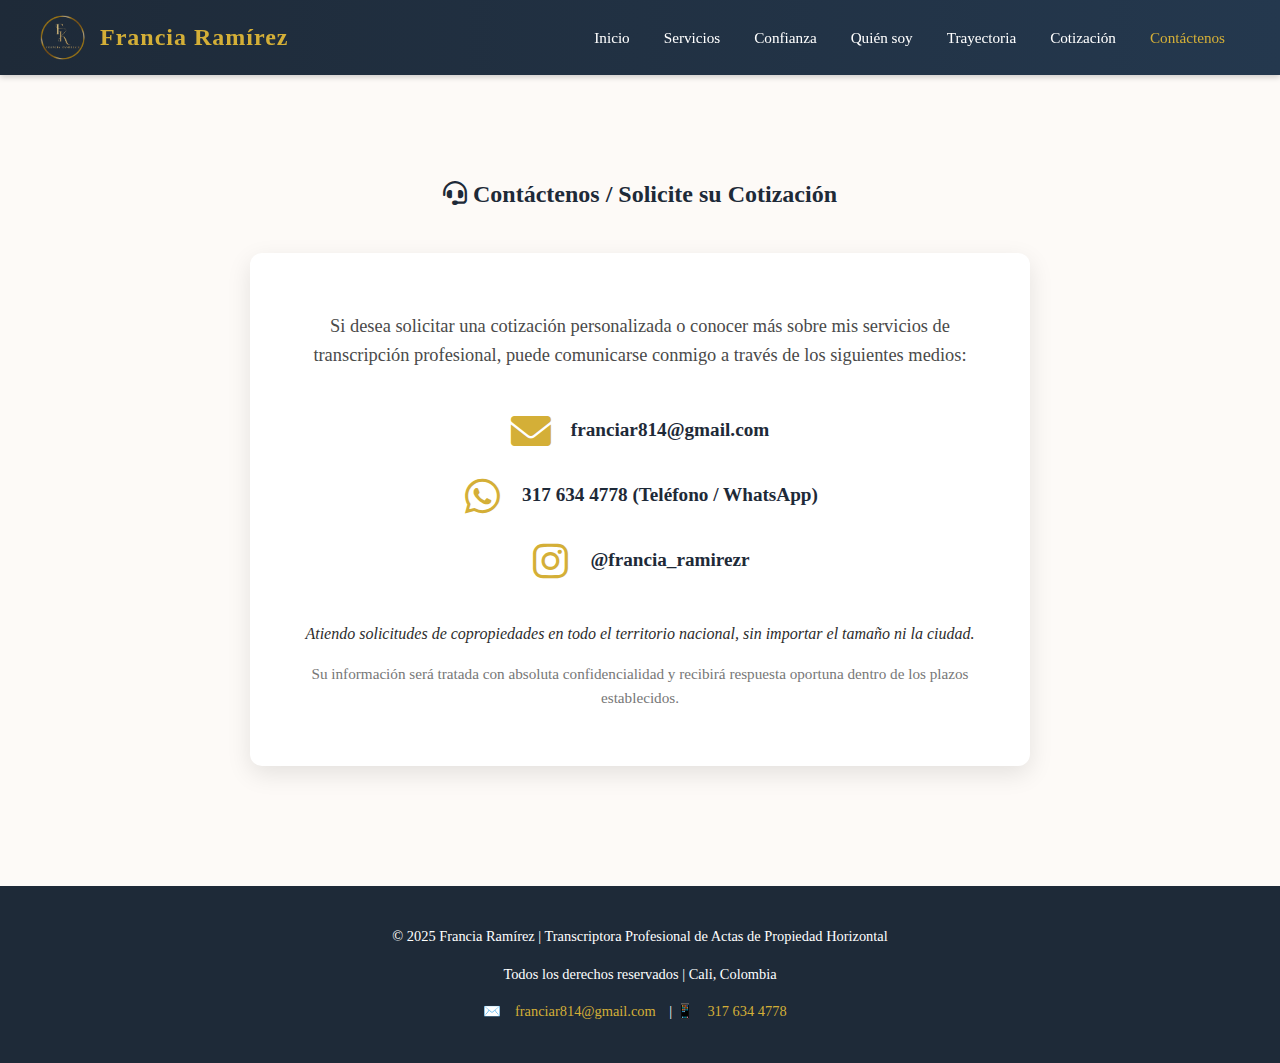
<file: contacto.html>
<!DOCTYPE html>
<html lang="es">
<head>
    <meta charset="UTF-8">
    <meta name="viewport" content="width=device-width, initial-scale=1.0">
    <title>Francia Ramírez | Contacto</title>
    
    <meta name="description" content="Medios de contacto directo con Francia Ramírez para solicitar cotizaciones de transcripción de actas: email, WhatsApp y redes sociales.">
    <meta name="keywords" content="contacto, cotización, whatsapp, telefono, email, franciar814@gmail.com">

    <link rel="stylesheet" href="https://cdnjs.cloudflare.com/ajax/libs/font-awesome/6.0.0-beta3/css/all.min.css">
    
    <style>
        /* --------------------------------- */
        /* 0. VARIABLES Y ESTILOS BASE (COPIADO de index.html) */
        /* --------------------------------- */
        :root {
            --color-principal: #1e2a38;
            --color-acento: #d4af37;
            --color-fondo: #fdfaf7;
            --color-texto: #2c2c2c;
        }

        body {
            font-family: 'Georgia', serif; 
            margin: 0;
            background-color: var(--color-fondo);
            color: var(--color-texto);
            line-height: 1.6;
        }

        h2, h3 {
            color: var(--color-principal);
        }

        .contenedor {
            max-width: 1200px;
            margin: 0 auto;
            padding: 0 20px;
        }
        
        /* HEADER Y FOOTER (Mismo estilo que index.html) */
        header {
            background: linear-gradient(90deg, var(--color-principal) 0%, #24384e 100%);
            padding: 15px 40px;
            color: white;
            position: sticky;
            top: 0;
            z-index: 100;
            box-shadow: 0 2px 6px rgba(0,0,0,0.2);
            display: flex;
            justify-content: space-between;
            align-items: center;
        }

        .logo-box {
            display: flex; 
            align-items: center; 
            gap: 15px;
        }

        header img {
            height: 45px; 
            border-radius: 50%;
        }

        header h1 {
            margin: 0;
            font-size: 1.5rem;
            color: var(--color-acento);
            letter-spacing: 1px;
        }

        nav a {
            color: white;
            text-decoration: none;
            margin: 0 15px;
            font-weight: 500;
            transition: color 0.3s;
            font-size: 0.95rem;
        }

        nav a:hover {
            color: var(--color-acento);
        }

        .menu-toggle {
            display: none; 
            background: none;
            border: none;
            color: white;
            font-size: 1.5rem;
            cursor: pointer;
        }
        
        /* FOOTER ESTILO RECOMENDADO */
        footer {
            text-align: center;
            padding: 25px;
            background-color: var(--color-principal);
            color: white;
            font-size: 0.9rem;
        }

        footer a {
            color: var(--color-acento);
            text-decoration: none;
            margin: 0 10px;
        }

        footer a:hover {
            text-decoration: underline;
        }

        /* --------------------------------- */
        /* ESTILOS ESPECÍFICOS DE LA PÁGINA */
        /* --------------------------------- */
        .seccion-contenido {
            padding: 80px 0;
            min-height: 70vh;
            text-align: center;
        }
        
        .contacto-card {
            max-width: 700px;
            margin: 40px auto;
            padding: 40px;
            background-color: white;
            border-radius: 12px;
            box-shadow: 0 8px 25px rgba(0, 0, 0, 0.1);
            text-align: center;
        }
        
        .contacto-item {
            display: flex;
            align-items: center;
            justify-content: center;
            gap: 20px;
            margin-bottom: 25px;
        }

        .contacto-item i {
            font-size: 2.5rem;
            color: var(--color-acento);
            min-width: 40px;
        }
        
        .contacto-item a {
            font-size: 1.2rem;
            color: var(--color-principal);
            text-decoration: none;
            font-weight: bold;
            transition: color 0.3s;
        }
        
        .contacto-item a:hover {
            color: var(--color-acento);
        }

        /* RESPONSIVIDAD */
        @media (max-width: 900px) {
            nav { display: none; flex-direction: column; position: absolute; top: 70px; right: 0; width: 100%; background-color: var(--color-principal); box-shadow: 0 4px 5px rgba(0,0,0,0.2); }
            nav.active { display: flex; }
            nav a { margin: 10px 20px; padding: 10px 0; border-bottom: 1px solid rgba(255, 255, 255, 0.1); width: calc(100% - 40px); text-align: left; }
            .menu-toggle { display: block; }
            header { padding: 10px 20px; }
            .contacto-card { margin: 20px auto; padding: 25px; }
        }
    </style>
</head>

<body>

    <header>
        <div class="logo-box">
            <img src="logo_francia.jpg" alt="Logo circular dorado con iniciales FR, de Francia Ramírez">
            <h1>Francia Ramírez</h1>
        </div>
        
        <button class="menu-toggle" aria-label="Abrir menú de navegación">
            <i class="fas fa-bars"></i>
        </button>

        <nav id="menu-principal" aria-label="Menú principal">
            <a href="index.html#inicio">Inicio</a>
            <a href="index.html#servicios">Servicios</a>
            <a href="index.html#confianza">Confianza</a>
            <a href="quiensoy.html">Quién soy</a>
            <a href="trayectoria.html">Trayectoria</a>
            <a href="index.html" class="btn-cotizar-nav">Cotización</a> 
            <a href="contacto.html" style="color: var(--color-acento);">Contáctenos</a>
        </nav>
    </header>

    <section class="seccion-contenido">
        <div class="contenedor">
            <h2><i class="fas fa-headset"></i> Contáctenos / Solicite su Cotización</h2>
            
            <div class="contacto-card">
                <p style="font-size: 1.15rem; color: #4a4a4a; margin-bottom: 40px;">Si desea solicitar una cotización personalizada o conocer más sobre mis servicios de transcripción profesional, puede comunicarse conmigo a través de los siguientes medios:</p>

                <div class="contacto-item">
                    <i class="fas fa-envelope"></i>
                    <a href="mailto:franciar814@gmail.com">franciar814@gmail.com</a>
                </div>

                <div class="contacto-item">
                    <i class="fab fa-whatsapp"></i>
                    <a href="https://wa.me/573176344778" target="_blank">317 634 4778 (Teléfono / WhatsApp)</a>
                </div>
                
                <div class="contacto-item">
                    <i class="fab fa-instagram"></i>
                    <a href="https://www.instagram.com/francia_ramirezr" target="_blank">@francia_ramirezr</a>
                </div>
                
                <p style="margin-top: 40px; font-style: italic;">Atiendo solicitudes de copropiedades en todo el territorio nacional, sin importar el tamaño ni la ciudad.</p>
                <p style="font-size: 0.95rem; color: #777;">Su información será tratada con absoluta confidencialidad y recibirá respuesta oportuna dentro de los plazos establecidos.</p>
            </div>
        </div>
    </section>

    <footer>
        <div class="contenedor">
            <p>© 2025 Francia Ramírez | Transcriptora Profesional de Actas de Propiedad Horizontal</p>
            <p>Todos los derechos reservados | Cali, Colombia</p>
            <p>
                ✉️ <a href="mailto:franciar814@gmail.com">franciar814@gmail.com</a> | 
                📱 <a href="https://wa.me/573176344778">317 634 4778</a>
            </p>
        </div>
    </footer>
    
    <script>
        document.querySelector('.menu-toggle').addEventListener('click', function() {
            document.getElementById('menu-principal').classList.toggle('active');
        });
    </script>
</body>
</html>
</file>
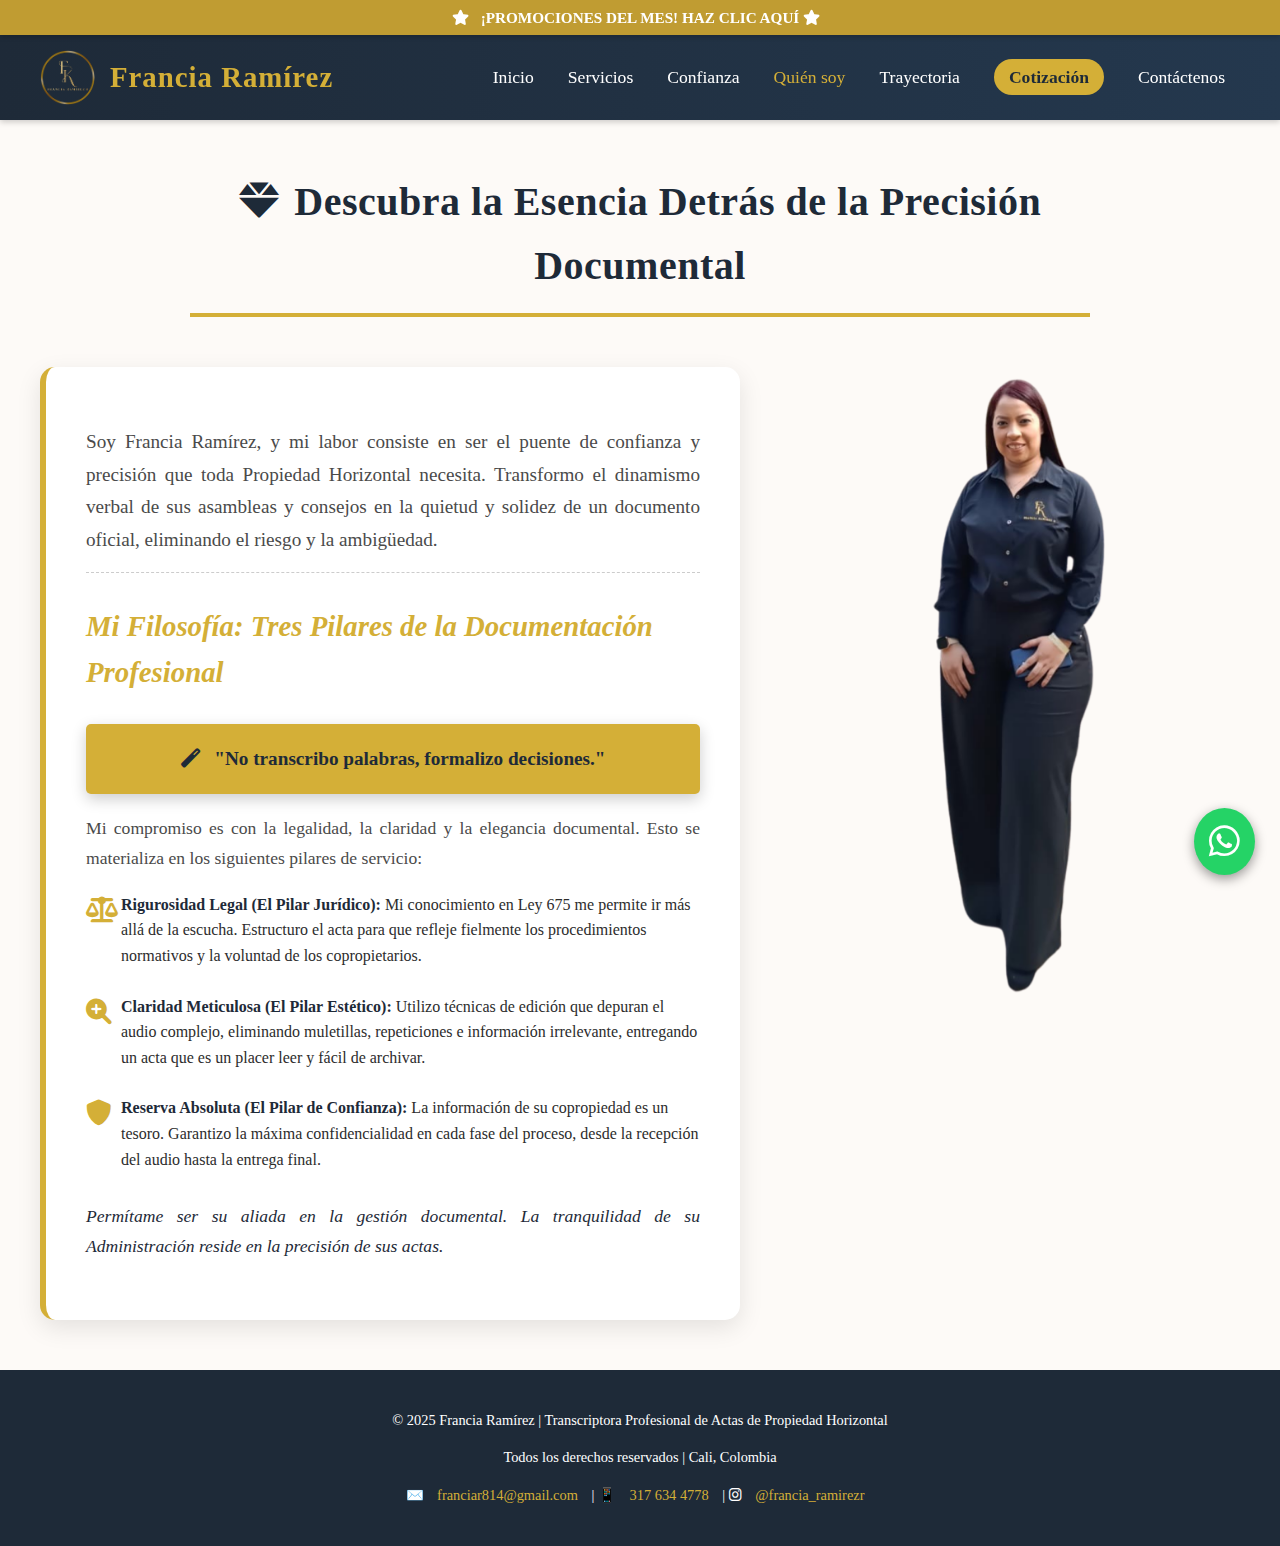
<file: quiensoy.html>
<!DOCTYPE html>
<html lang="es">
<head>
    <meta charset="UTF-8">
    <meta name="viewport" content="width=device-width, initial-scale=1.0">
    <title>Quién Soy | Francia Ramírez</title>
    
    <meta name="description" content="Conozca a Francia Ramírez, transcriptora profesional especializada en actas de asambleas y consejos de administración en propiedad horizontal.">
    <meta name="keywords" content="Francia Ramírez, transcriptora, experiencia, profesional, Ley 675, propiedad horizontal">

    <link rel="stylesheet" href="https://cdnjs.cloudflare.com/ajax/libs/font-awesome/6.0.0-beta3/css/all.min.css">
    
    <style>
        /* --------------------------------- */
        /* 0. VARIABLES Y ESTILOS BASE */
        /* --------------------------------- */
        :root {
            --color-principal: #1e2a38;
            --color-acento: #d4af37;
            --color-fondo: #fdfaf7;
            --color-texto: #2c2c2c;
            --altura-promo: 35px;
        }

        body {
            font-family: 'Georgia', serif; 
            margin: 0;
            background-color: var(--color-fondo);
            color: var(--color-texto);
            line-height: 1.6;
            overflow-x: hidden;
            padding-top: var(--altura-promo); 
        }

        h2, h3 {
            color: var(--color-principal);
        }

        .contenedor {
            max-width: 1200px;
            margin: 0 auto;
            padding: 0 20px;
        }
        
        /* BARRA DE PROMOCIÓN SUPERIOR */
        .barra-promocion {
            position: fixed;
            top: 0;
            left: 0;
            width: 100%;
            height: var(--altura-promo);
            background-color: var(--color-acento);
            color: var(--color-principal);
            text-align: center;
            line-height: var(--altura-promo);
            font-size: 0.95rem;
            font-weight: bold;
            z-index: 200;
            text-decoration: none;
            box-shadow: 0 2px 5px rgba(0,0,0,0.2);
            transition: background-color 0.3s ease;
        }

        .barra-promocion:hover {
            background-color: #c09c32;
            color: white;
        }
        
        .barra-promocion i {
            margin-right: 8px;
            animation: pulse 1.5s infinite;
        }
        
        @keyframes pulse {
            0% { transform: scale(1); }
            50% { transform: scale(1.05); }
            100% { transform: scale(1); }
        }

        /* HEADER Y NAVEGACIÓN */
        header {
            background: linear-gradient(90deg, var(--color-principal) 0%, #24384e 100%);
            padding: 15px 40px;
            color: white;
            position: sticky;
            top: 0;
            z-index: 100;
            box-shadow: 0 2px 6px rgba(0,0,0,0.2);
            display: flex;
            justify-content: space-between;
            align-items: center;
        }
        
        @media (min-width: 901px) {
            header {
                top: var(--altura-promo);
            }
        }
        @media (max-width: 900px) {
            header {
                top: 0;
            }
        }

        .logo-box {
            display: flex; 
            align-items: center; 
            gap: 15px;
        }

        header img {
            height: 55px;
            border-radius: 50%;
        }

        header h1 {
            margin: 0;
            font-size: 1.8rem;
            color: var(--color-acento);
            letter-spacing: 1px;
        }

        nav a {
            color: white;
            text-decoration: none;
            margin: 0 15px;
            font-weight: 500;
            transition: color 0.3s;
            font-size: 1.1rem;
        }

        nav a:hover {
            color: var(--color-acento);
        }

        .menu-toggle {
            display: none; 
            background: none;
            border: none;
            color: white;
            font-size: 1.5rem;
            cursor: pointer;
        }
        
        .btn-cotizar-nav {
            background-color: var(--color-acento);
            color: var(--color-principal) !important;
            padding: 8px 15px;
            border-radius: 20px;
            font-weight: bold;
            transition: background-color 0.3s;
        }

        .btn-cotizar-nav:hover {
            background-color: #c09c32;
            color: white !important;
        }
        
        /* --------------------------------- */
        /* ESTILOS ESPECÍFICOS DE LA PÁGINA */
        /* --------------------------------- */
        .seccion-contenido {
            padding: 50px 0; 
            /* Se asegura un mínimo de altura para que el sticky funcione bien */
            min-height: 100vh; 
        }
        
        .seccion-contenido h2 {
            text-align: center;
            font-size: 2.5rem;
            color: var(--color-principal);
            border-bottom: 4px solid var(--color-acento);
            padding-bottom: 15px;
            max-width: 900px;
            margin: 0 auto 50px;
            letter-spacing: 0.5px;
        }

        .quien-soy-container {
            display: flex;
            gap: 50px;
            align-items: flex-start;
            flex-direction: row; 
        }

        /* COLUMNA IZQUIERDA: TEXTO DIDÁCTICO Y ATRACTIVO */
        .texto-quien-soy {
            flex: 1; 
            padding: 40px; 
            background-color: white; 
            border-radius: 15px;
            box-shadow: 0 8px 25px rgba(0,0,0,0.1);
            border-left: 6px solid var(--color-acento); 
        }
        
        .texto-quien-soy h3 {
            color: var(--color-acento);
            margin-top: 25px;
            font-size: 1.8rem;
            font-style: italic;
        }

        /* Estilo para la "misión" destacada */
        .card-mision {
            background-color: var(--color-acento);
            color: var(--color-principal);
            padding: 20px;
            border-radius: 5px;
            margin: 20px 0;
            font-size: 1.2rem;
            font-weight: bold;
            text-align: center;
            box-shadow: 0 5px 15px rgba(0,0,0,0.2);
        }
        
        .texto-quien-soy p {
            font-size: 1.1rem;
            color: #4a4a4a;
            line-height: 1.7;
            text-align: justify;
        }
        
        /* Estilo de lista didáctica y elegante */
        .lista-elegante {
            list-style: none;
            padding-left: 0;
        }
        
        .lista-elegante li {
            margin-bottom: 25px;
            padding: 0 0 0 35px; 
            position: relative;
            background-color: transparent; 
        }

        .lista-elegante li strong {
            color: var(--color-principal);
            font-weight: 700;
        }

        .lista-elegante li i {
            font-size: 1.6rem; 
            color: var(--color-acento);
            position: absolute;
            left: 0;
            top: 5px;
        }

        /* COLUMNA DERECHA: IMAGEN GRANDE Y FIJA (STICKY) */
        .imagen-perfil-columna {
            /* AUMENTO: Permite que la imagen ocupe más espacio horizontalmente */
            flex: 0 0 450px; 
            max-width: 450px;
            position: sticky;
            /* AJUSTE CLAVE: Se fija más abajo para evitar montarse en el texto */
            top: 150px; 
            
            /* Altura que asegura que la imagen se vea completa en el viewport */
            height: calc(100vh - 200px); 
            align-self: flex-start;
            margin: 0; 
            padding: 0; 
            background: none; 
            display: block;
        }

        .imagen-perfil-columna img {
            /* IMPORTANTE: Se ajusta a la altura del contenedor sticky */
            width: 100%;
            height: 100%; 
            object-fit: contain; 
            object-position: center top; 
            border-radius: 0;
            box-shadow: none;
            border: none;
            margin: 0;
            padding: 0;
            transition: transform 0.3s ease;
        }
        
        .imagen-perfil-columna img:hover {
            transform: scale(1.02);
        }
        
        /* BOTÓN FLOTANTE DE WHATSAPP */
        .whatsapp-float {
            position: fixed;
            bottom: 25px;
            right: 25px;
            z-index: 1000;
            display: flex;
            align-items: center;
        }

        .whatsapp-float .btn-whatsapp {
            background-color: #25d366; 
            color: white;
            padding: 15px;
            border-radius: 50%;
            font-size: 2.2rem;
            box-shadow: 0 4px 12px rgba(0, 0, 0, 0.4);
            transition: transform 0.3s;
            line-height: 1; 
            text-decoration: none;
        }

        .whatsapp-float .btn-whatsapp:hover {
            transform: scale(1.1);
        }

        .whatsapp-float .mensaje-flotante {
            background-color: var(--color-principal);
            color: white;
            padding: 10px 15px;
            border-radius: 8px;
            margin-right: 10px;
            font-size: 1rem;
            font-weight: bold;
            box-shadow: 0 4px 8px rgba(0, 0, 0, 0.2);
            opacity: 0;
            transform: translateX(10px);
            transition: opacity 0.5s ease, transform 0.5s ease;
            white-space: nowrap; 
            pointer-events: none; 
        }
        
        .whatsapp-float:hover .mensaje-flotante { 
            opacity: 1;
            transform: translateX(0);
        }

        /* FOOTER */
        footer {
            text-align: center;
            padding: 25px;
            background-color: var(--color-principal);
            color: white;
            font-size: 0.9rem;
        }

        footer a {
            color: var(--color-acento);
            text-decoration: none;
            margin: 0 10px;
        }

        footer a:hover {
            text-decoration: underline;
        }

        /* RESPONSIVIDAD */
        @media (max-width: 900px) {
            header { padding: 10px 20px; }
            header img { height: 40px; }
            header h1 { font-size: 1.5rem; }
            nav {
                display: none;
                flex-direction: column;
                position: absolute;
                top: calc(45px + var(--altura-promo));
                right: 0;
                width: 100%;
                background-color: var(--color-principal);
                box-shadow: 0 4px 5px rgba(0,0,0,0.2);
            }
            nav.active { display: flex; }
            nav a {
                margin: 0 20px;
                padding: 12px 0; 
                border-bottom: 1px solid rgba(255, 255, 255, 0.1);
                width: calc(100% - 40px);
                text-align: left;
                font-size: 1.15rem; 
            }
            .menu-toggle { display: block; }

            /* Apilamiento de columnas en móvil (Imagen arriba, Texto abajo) */
            .seccion-contenido {
                padding-top: 30px; 
            }
            .quien-soy-container {
                flex-direction: column; 
                gap: 20px;
            }
            /* Desactiva el sticky y maximiza el ancho en móvil */
            .imagen-perfil-columna {
                position: relative; 
                top: 0;
                height: auto;
                flex: none;
                width: 100%; /* MAXIMIZADO en móvil */
                max-width: 100%;
                margin: 0 auto 10px; 
                order: -1; 
            }
            .imagen-perfil-columna img {
                 height: auto;
                 width: 100%;
            }
            .texto-quien-soy {
                padding: 15px;
            }
            
            .whatsapp-float .mensaje-flotante {
                display: none; 
            }
        }
    </style>
</head>

<body>

    <a href="https://linktr.ee/TranscripcionProfesionalFFRR" class="barra-promocion" target="_blank">
        <i class="fas fa-star"></i> ¡PROMOCIONES DEL MES! HAZ CLIC AQUÍ <i class="fas fa-star"></i>
    </a>

    <header>
        <div class="logo-box">
            <img src="logo_francia.jpg" alt="Logo circular dorado con iniciales FR, de Francia Ramírez">
            <h1>Francia Ramírez</h1>
        </div>
        
        <button class="menu-toggle" aria-label="Abrir menú de navegación">
            <i class="fas fa-bars"></i>
        </button>

        <nav id="menu-principal" aria-label="Menú principal">
            <a href="index.html#inicio">Inicio</a>
            <a href="index.html#servicios">Servicios</a>
            <a href="index.html#confianza">Confianza</a>
            <a href="quiensoy.html" style="color: var(--color-acento);">Quién soy</a>
            <a href="trayectoria.html">Trayectoria</a>
            <a href="index.html#inicio" class="btn-cotizar-nav">Cotización</a> 
            <a href="contacto.html">Contáctenos</a>
        </nav>
    </header>

    <section class="seccion-contenido">
        <div class="contenedor">
            <h2><i class="fas fa-gem" style="margin-right: 15px;"></i>Descubra la Esencia Detrás de la Precisión Documental</h2>
            
            <div class="quien-soy-container">
                
                <div class="texto-quien-soy">
                    <p class="introduccion" style="font-size: 1.2rem; margin-bottom: 30px; border-bottom: 1px dashed #ccc; padding-bottom: 15px;">
                        Soy Francia Ramírez, y mi labor consiste en ser el puente de confianza y precisión que toda Propiedad Horizontal necesita. Transformo el dinamismo verbal de sus asambleas y consejos en la quietud y solidez de un documento oficial, eliminando el riesgo y la ambigüedad.
                    </p>

                    <h3>Mi Filosofía: Tres Pilares de la Documentación Profesional</h3>

                    <div class="card-mision">
                        <i class="fas fa-magic" style="margin-right: 10px;"></i>
                        "No transcribo palabras, formalizo decisiones."
                    </div>
                    
                    <p>Mi compromiso es con la legalidad, la claridad y la elegancia documental. Esto se materializa en los siguientes pilares de servicio:</p>
                    
                    <ul class="lista-elegante">
                        <li>
                            <i class="fas fa-balance-scale"></i>
                            <strong>Rigurosidad Legal (El Pilar Jurídico):</strong> Mi conocimiento en Ley 675 me permite ir más allá de la escucha. Estructuro el acta para que refleje fielmente los procedimientos normativos y la voluntad de los copropietarios.
                        </li>
                        <li>
                            <i class="fas fa-search-plus"></i>
                            <strong>Claridad Meticulosa (El Pilar Estético):</strong> Utilizo técnicas de edición que depuran el audio complejo, eliminando muletillas, repeticiones e información irrelevante, entregando un acta que es un placer leer y fácil de archivar.
                        </li>
                        <li>
                            <i class="fas fa-shield-alt"></i>
                            <strong>Reserva Absoluta (El Pilar de Confianza):</strong> La información de su copropiedad es un tesoro. Garantizo la máxima confidencialidad en cada fase del proceso, desde la recepción del audio hasta la entrega final.
                        </li>
                    </ul>

                    <p style="margin-top: 30px; font-style: italic; color: var(--color-principal);">Permítame ser su aliada en la gestión documental. La tranquilidad de su Administración reside en la precisión de sus actas.</p>
                    
                </div>
                
                <div class="imagen-perfil-columna">
                    <img src="quiensoyffrr.png" alt="Francia Ramírez perfil profesional en su oficina">
                </div>

            </div>
        </div>
    </section>
    
    <div class="whatsapp-float">
        <div class="mensaje-flotante">
            ¿Tiene dudas sobre su cotización? ¡Pregúntenos!
        </div>
        <a href="https://wa.me/573176344778" target="_blank" class="btn-whatsapp" aria-label="Escribir por WhatsApp">
            <i class="fab fa-whatsapp"></i>
        </a>
    </div>

    <footer>
        <div class="contenedor">
            <p>© 2025 Francia Ramírez | Transcriptora Profesional de Actas de Propiedad Horizontal</p>
            <p>Todos los derechos reservados | Cali, Colombia</p>
            <p>
                ✉️ <a href="mailto:franciar814@gmail.com">franciar814@gmail.com</a> | 
                📱 <a href="https://wa.me/573176344778">317 634 4778</a> | 
                <i class="fab fa-instagram"></i> <a href="https://www.instagram.com/francia_ramirezr" target="_blank">@francia_ramirezr</a>
            </p>
        </div>
    </footer>
    
    <script>
        // Lógica del Menú Hamburguesa
        document.querySelector('.menu-toggle').addEventListener('click', function() {
            document.getElementById('menu-principal').classList.toggle('active');
        });
    </script>
</body>
</html>
</file>
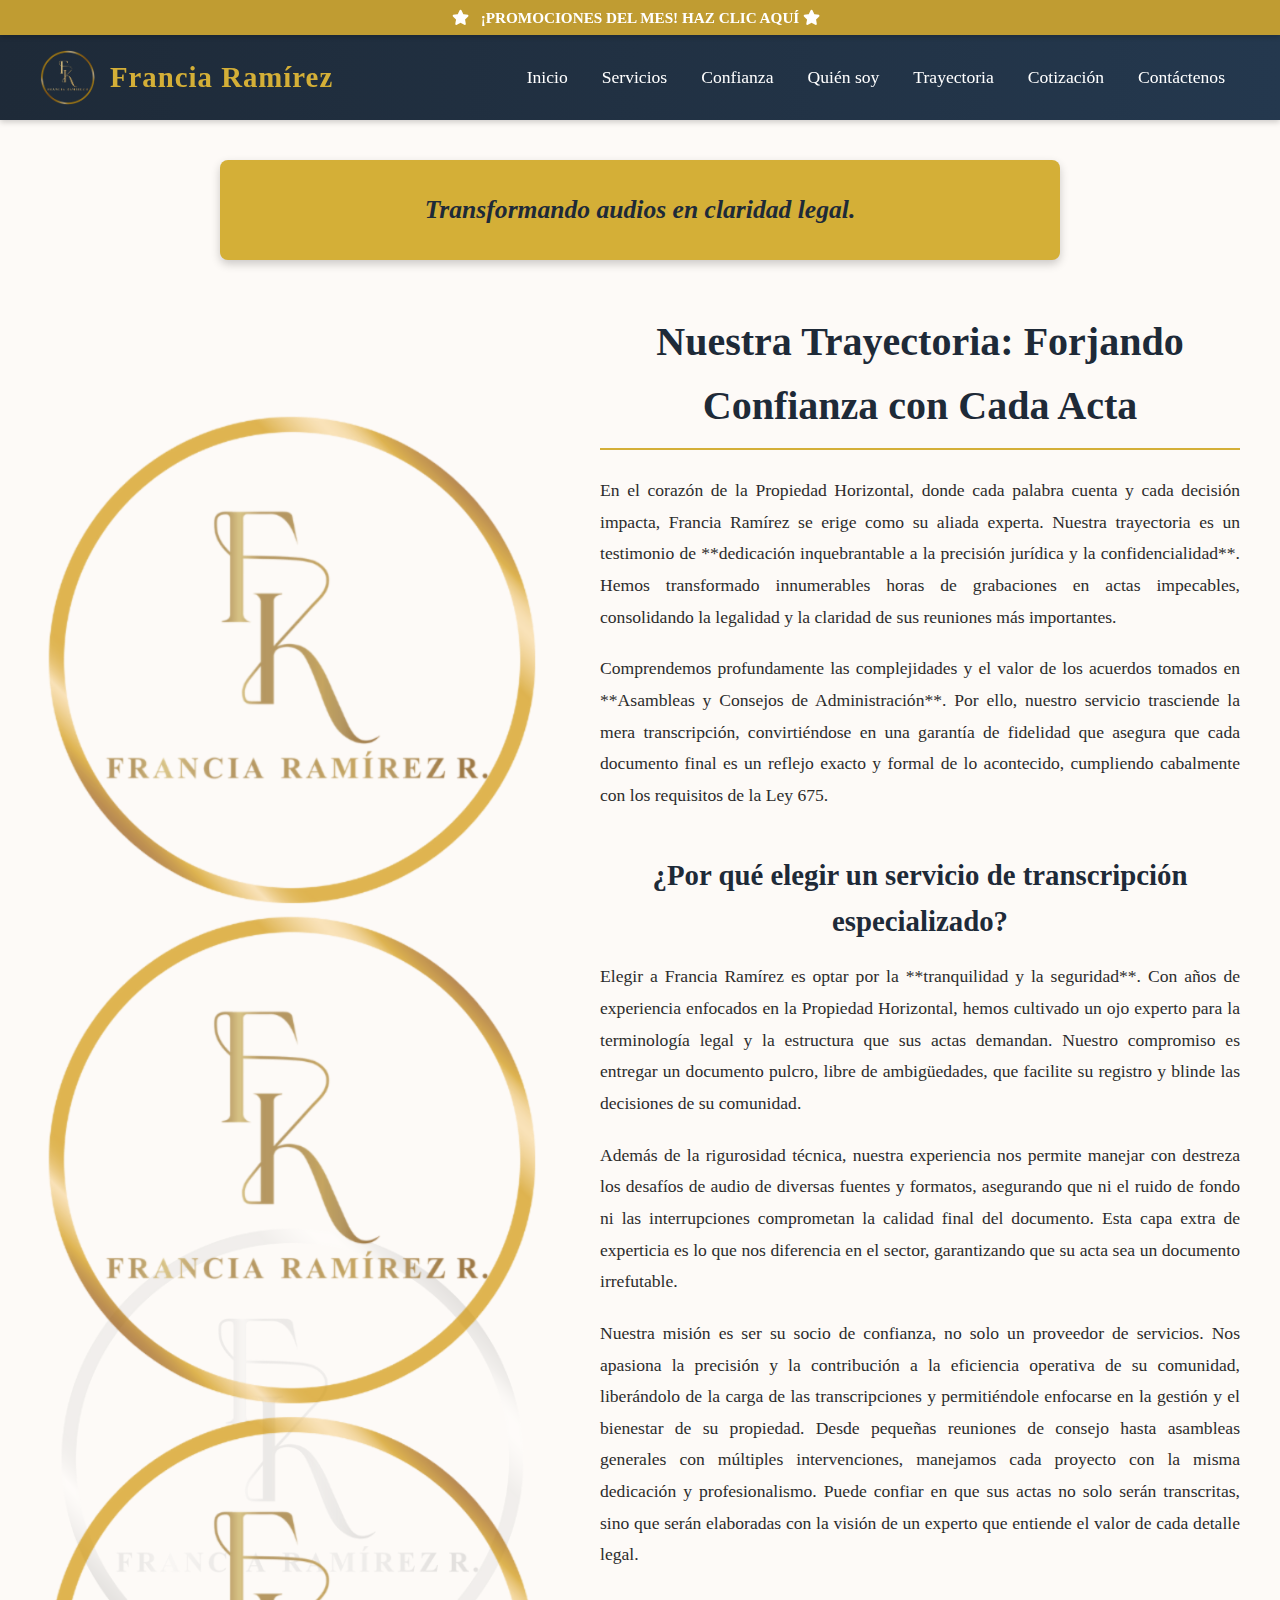
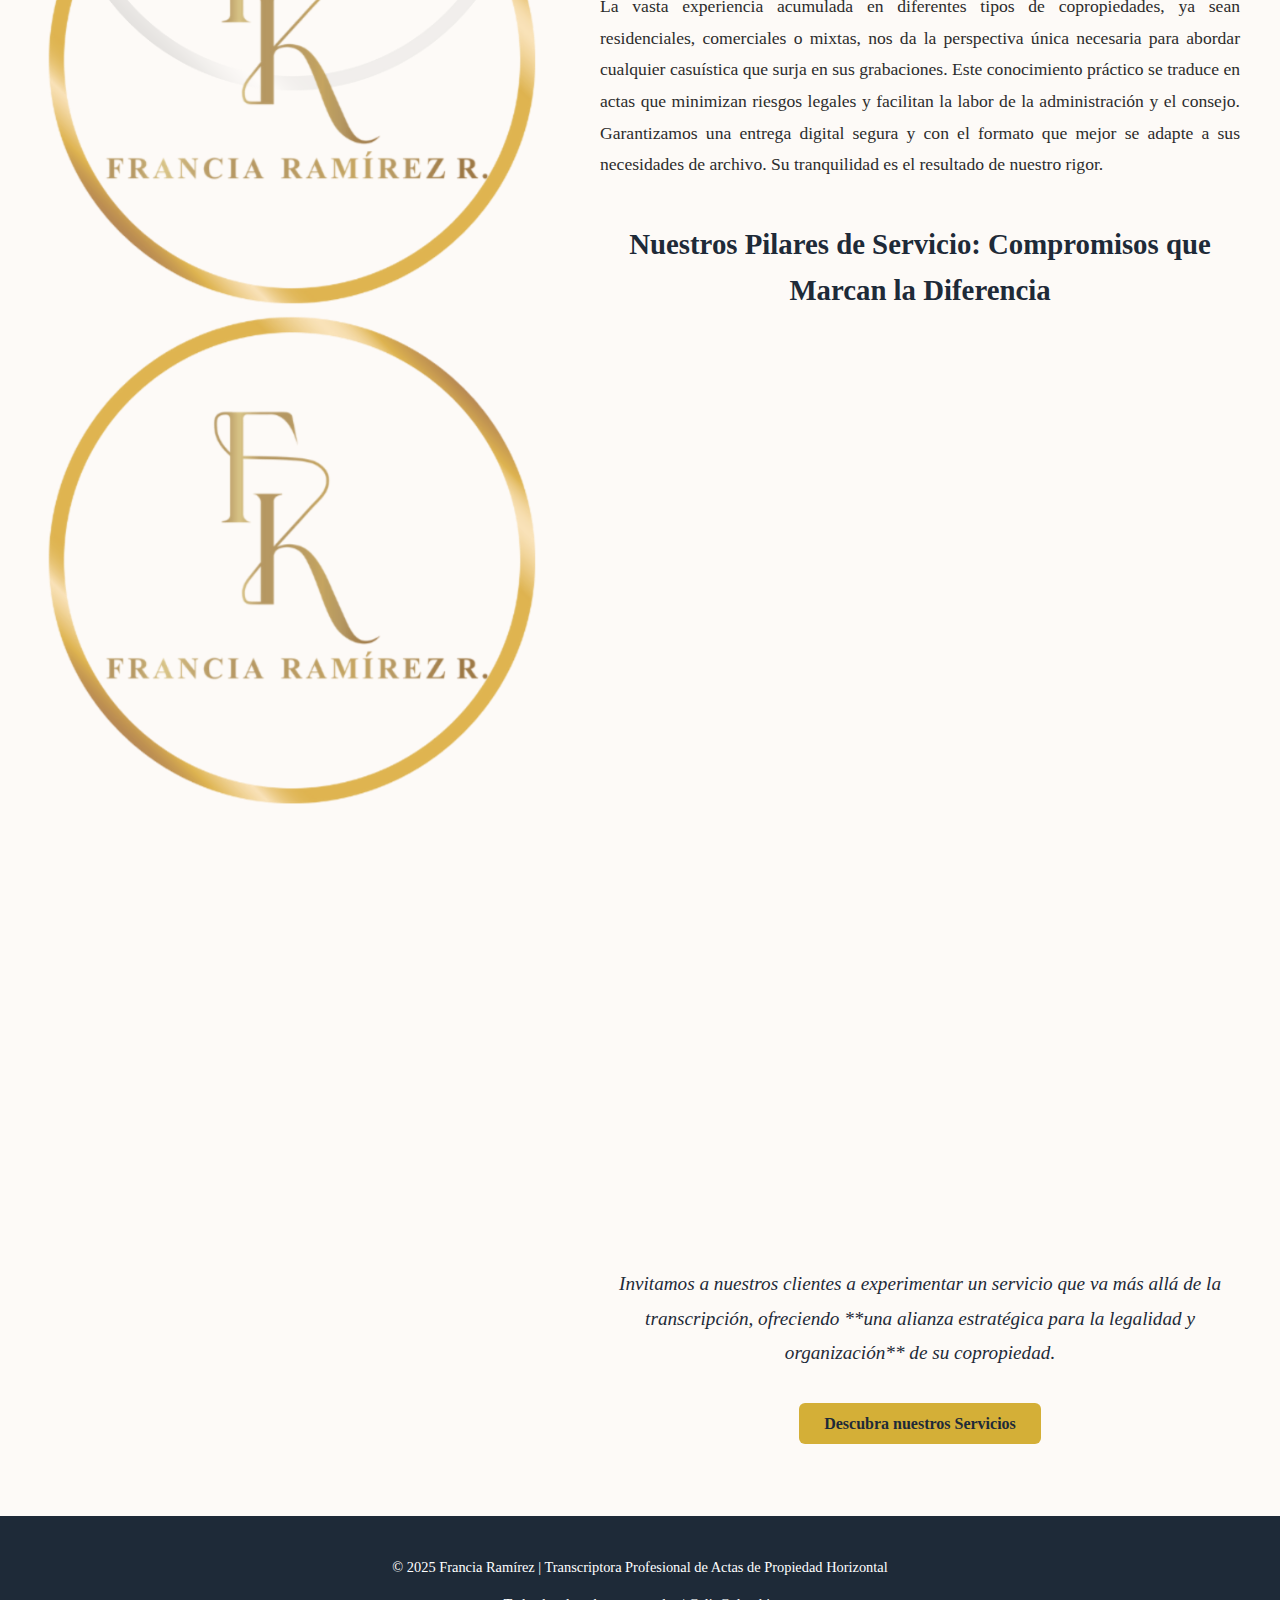
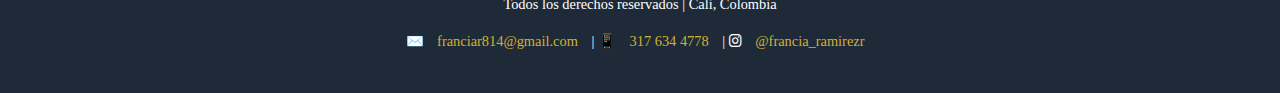
<file: trayectoria.html>
<!DOCTYPE html>
<html lang="es">
<head>
    <meta charset="UTF-8">
    <meta name="viewport" content="width=device-width, initial-scale=1.0">
    <title>Trayectoria | Francia Ramírez</title>
    
    <link rel="stylesheet" href="https://cdnjs.cloudflare.com/ajax/libs/font-awesome/6.0.0-beta3/css/all.min.css">
    
    <style>
        /* --------------------------------- */
        /* 0. VARIABLES Y ESTILOS BASE */
        /* --------------------------------- */
        :root {
            --color-principal: #1e2a38; /* Azul marino oscuro */
            --color-acento: #d4af37; /* Dorado */
            --color-fondo: #fdfaf7;
            --color-texto: #2c2c2c;
            --altura-promo: 35px; /* Altura de la nueva barra de promoción */
        }

        body {
            font-family: 'Georgia', serif; 
            margin: 0;
            background-color: var(--color-fondo);
            color: var(--color-texto);
            line-height: 1.6;
            overflow-x: hidden; 
            padding-top: var(--altura-promo); 
            scroll-behavior: smooth; 
        }

        h2, h3 {
            color: var(--color-principal);
        }

        .contenedor {
            max-width: 1200px;
            margin: 0 auto;
            padding: 0 20px;
        }
        
        /* --------------------------------- */
        /* ESTILOS DEL HEADER Y FOOTER */
        /* --------------------------------- */
        .barra-promocion {
            position: fixed;
            top: 0;
            left: 0;
            width: 100%;
            height: var(--altura-promo);
            background-color: var(--color-acento); 
            color: var(--color-principal); 
            text-align: center;
            line-height: var(--altura-promo);
            font-size: 0.95rem;
            font-weight: bold;
            z-index: 200; 
            text-decoration: none;
            box-shadow: 0 2px 5px rgba(0,0,0,0.2);
            transition: background-color 0.3s ease;
        }

        .barra-promocion:hover {
            background-color: #c09c32; 
            color: white; 
        }
        
        .barra-promocion i {
            margin-right: 8px;
            animation: pulse 1.5s infinite; 
        }
        
        @keyframes pulse {
            0% { transform: scale(1); }
            50% { transform: scale(1.05); }
            100% { transform: scale(1); }
        }

        header {
            background: linear-gradient(90deg, var(--color-principal) 0%, #24384e 100%);
            padding: 15px 40px;
            color: white;
            position: sticky;
            top: var(--altura-promo); 
            z-index: 100;
            box-shadow: 0 2px 6px rgba(0,0,0,0.2);
            display: flex;
            justify-content: space-between;
            align-items: center;
        }

        .logo-box {
            display: flex; 
            align-items: center; 
            gap: 15px;
        }

        header img {
            height: 55px; 
            border-radius: 50%;
        }

        header h1 {
            margin: 0;
            font-size: 1.8rem;
            color: var(--color-acento);
            letter-spacing: 1px;
        }

        nav a {
            color: white;
            text-decoration: none;
            margin: 0 15px;
            font-weight: 500;
            transition: color 0.3s;
            font-size: 1.1rem;
        }

        nav a:hover {
            color: var(--color-acento);
        }

        .menu-toggle {
            display: none; 
            background: none;
            border: none;
            color: white;
            font-size: 1.5rem;
            cursor: pointer;
        }
        
        footer {
            text-align: center;
            padding: 25px;
            background-color: var(--color-principal);
            color: white;
            font-size: 0.9rem;
        }

        footer a {
            color: var(--color-acento);
            text-decoration: none;
            margin: 0 10px;
        }

        footer a:hover {
            text-decoration: underline;
        }
        
        /* --------------------------------- */
        /* 1. SLOGAN (TITULAR CENTRAL CON SWITCH VERTICAL) */
        /* --------------------------------- */
        .eslogan-principal-title {
            font-size: 1.6rem; 
            font-style: italic;
            font-weight: bold;
            color: var(--color-principal); 
            background-color: var(--color-acento); 
            
            max-width: 800px; 
            margin: 40px auto; 
            padding: 15px 20px;
            border-radius: 8px; 
            box-shadow: 0 4px 10px rgba(0,0,0,0.2); 
            
            position: relative;
            overflow: hidden;
            height: 70px; 
            
            display: flex;
            align-items: center;
            justify-content: center; 
        }

        .eslogan-dinamico-wrapper {
            width: 100%;
            height: 100%;
            position: relative;
        }

        .eslogan-rotador {
            position: absolute;
            width: 100%;
            text-align: center;
            top: 50%;
            opacity: 0;
            transform: translateY(100%); 
            transition: opacity 1s ease-in-out, transform 1s ease-in-out;
        }

        .eslogan-rotador.active {
            opacity: 1;
            transform: translateY(-50%); 
        }
        
        /* --------------------------------- */
        /* 2. ESTILOS DE TRAYECTORIA (Sticky con corrección de espacios) */
        /* --------------------------------- */
        .trayectoria-main-content {
            display: flex; 
            max-width: 1200px;
            margin: 50px auto 0; 
            gap: 40px;
            padding: 0 20px;
        }

        /* Contenedor del texto derecho - Altura mínima aumentada para asegurar scroll */
        .texto-trayectoria {
            flex: 1; 
            padding-left: 20px; 
            min-width: 0; 
            /* ALTURA MÍNIMA AUMENTADA PARA FORZAR EL SCROLL (1800px) */
            min-height: 1800px; 
            margin-bottom: 0; 
        }

        /* La columna de la imagen (más ancha) */
        .imagen-perfil-columna {
            flex: 0 0 500px; /* ANCHO DE COLUMNA AJUSTADO PARA IMAGEN MÁS GRANDE */
            position: sticky; 
            top: 100px; /* Se pega debajo del header */
            height: fit-content; 
            align-self: flex-start; 
            
            background-color: transparent; 
            border: none;
            box-shadow: none; 
            padding: 0; 
            
            display: flex;
            flex-direction: column; 
            justify-content: center;
            align-items: center; 
            
            position: relative; 
            z-index: 1; 
            overflow: hidden; 
        }

        /* Pseudo-elemento para el logo de fondo (más grande) */
        .imagen-perfil-columna::before {
            content: '';
            position: absolute;
            top: 0;
            left: 0;
            width: 100%;
            height: 100%;
            
            background-image: url('logo_francia.jpg'); 
            background-repeat: no-repeat;
            background-position: center center;
            background-size: 95%; /* TAMAÑO DEL LOGO DE FONDO AUMENTADO */
            
            opacity: 0.25; 
            filter: grayscale(100%) brightness(1.2); 
            
            z-index: -1; 
            transition: opacity 0.3s ease, filter 0.3s ease; 
        }
        
        .imagen-perfil-columna:hover::before {
            opacity: 0.4; 
            filter: grayscale(80%) brightness(1.1); 
        }


        .imagen-perfil-columna img {
            width: 100%; 
            max-width: 500px; /* TAMAÑO DE LA IMAGEN PRINCIPAL AUMENTADO */
            height: auto;
            display: block; 
            border-radius: 0; 
            box-shadow: none; 
            position: relative; 
            z-index: 2; 
        }

        /* Estilos de texto (se mantienen) */
        .texto-trayectoria h2 {
            font-size: 2.5rem;
            color: var(--color-principal);
            margin-top: 0;
            border-bottom: 2px solid var(--color-acento);
            padding-bottom: 10px;
            margin-bottom: 25px;
            text-align: center; 
        }
        
        .texto-trayectoria h3 {
            font-size: 1.8rem;
            color: var(--color-principal);
            margin-top: 40px;
            margin-bottom: 15px;
            text-align: center;
        }

        .texto-trayectoria p {
            margin-bottom: 20px;
            text-align: justify;
            font-size: 1.1rem;
            line-height: 1.8;
        }

        /* ESTILOS PARA LAS TARJETAS DE COMPROMISOS (se mantienen) */
        .compromisos-grid {
            display: grid;
            grid-template-columns: repeat(auto-fit, minmax(280px, 1fr));
            gap: 25px;
            margin-top: 30px;
            padding-bottom: 30px; 
        }

        .compromiso-card {
            background-color: #fff;
            border-radius: 10px;
            box-shadow: 0 4px 15px rgba(0,0,0,0.1);
            padding: 25px;
            text-align: center;
            transition: transform 0.3s ease, box-shadow 0.3s ease, background-color 0.3s ease;
            border-top: 5px solid var(--color-acento); 
            opacity: 0; 
            transform: translateY(20px); 
        }
        
        .compromiso-card.in-view {
            opacity: 1;
            transform: translateY(0);
            transition: opacity 0.6s ease-out, transform 0.6s ease-out;
        }

        .compromiso-card:nth-child(1).in-view { transition-delay: 0s; }
        .compromiso-card:nth-child(2).in-view { transition-delay: 0.2s; }
        .compromiso-card:nth-child(3).in-view { transition-delay: 0.4s; }
        .compromiso-card:nth-child(4).in-view { transition-delay: 0.6s; }


        .compromiso-card:hover {
            transform: translateY(-5px);
            box-shadow: 0 8px 20px rgba(0,0,0,0.15);
            background-color: #fcfcfc; 
        }

        .compromiso-card i {
            font-size: 3.5rem; 
            color: var(--color-acento);
            margin-bottom: 15px;
            transition: color 0.3s ease;
        }
        .compromiso-card:hover i {
            color: var(--color-principal); 
        }

        .compromiso-card h4 {
            font-size: 1.4rem;
            color: var(--color-principal);
            margin-top: 0;
            margin-bottom: 10px;
        }
        
        /* --------------------------------- */
        /* RESPONSIVIDAD MÓVIL */
        /* --------------------------------- */
        @media (max-width: 900px) {
             header { 
                padding: 10px 20px; 
                top: 0; 
            }
            .logo-box h1 { font-size: 1.5rem; }
            .logo-box img { height: 40px; }

            nav {
                display: none;
                flex-direction: column;
                position: absolute;
                top: calc(45px + var(--altura-promo)); 
                right: 0;
                width: 100%;
                background-color: var(--color-principal);
            }
            .menu-toggle { display: block; }
            
            /* RESPONSIVIDAD DE LA PÁGINA TRAYECTORIA */
            .trayectoria-main-content {
                flex-direction: column; 
                margin: 20px auto;
            }
            .imagen-perfil-columna {
                position: static; 
                flex: none;
                width: 100%;
                order: -1; 
                margin-bottom: 20px;
                text-align: center; 
                padding: 0; 
            }
            .imagen-perfil-columna::before {
                background-size: 60%; 
                opacity: 0.2; 
            }
            .imagen-perfil-columna img {
                max-width: 90%; 
            }
            .texto-trayectoria {
                padding-left: 0;
                min-height: initial; 
                margin-bottom: 50px; 
            }
            .texto-trayectoria h2 {
                 font-size: 2rem; 
            }
            .texto-trayectoria h3 {
                font-size: 1.5rem;
            }
            .eslogan-principal-title {
                font-size: 1.2rem; 
                height: 50px;
                padding: 10px 0;
            }
            .compromisos-grid {
                grid-template-columns: 1fr; 
            }
        }
    </style>
</head>

<body>
    
    <a href="https://linktr.ee/TranscripcionProfesionalFFRR" class="barra-promocion" target="_blank">
        <i class="fas fa-star"></i> ¡PROMOCIONES DEL MES! HAZ CLIC AQUÍ <i class="fas fa-star"></i>
    </a>

    <header>
        <div class="logo-box">
            <img src="logo_francia.jpg" alt="Logo circular dorado con iniciales FR, de Francia Ramírez">
            <h1>Francia Ramírez</h1>
        </div>
        
        <button class="menu-toggle" aria-label="Abrir menú de navegación">
            <i class="fas fa-bars"></i>
        </button>

        <nav id="menu-principal" aria-label="Menú principal">
            <a href="index.html#inicio">Inicio</a>
            <a href="index.html#servicios">Servicios</a>
            <a href="index.html#confianza">Confianza</a>
            <a href="quiensoy.html">Quién soy</a>
            <a href="trayectoria.html">Trayectoria</a>
            <a href="index.html#cotizar" class="btn-cotizar-nav">Cotización</a> 
            <a href="contacto.html">Contáctenos</a>
        </nav>
    </header>

    <main>
        
        <div class="eslogan-principal-title">
            <div class="eslogan-dinamico-wrapper" id="slogan-wrapper">
                <span class="eslogan-rotador active">Transformando audios en claridad legal.</span>
                <span class="eslogan-rotador">Su precisión, nuestra prioridad.</span>
                <span class="eslogan-rotador">Experiencia, confianza, resultados impecables.</span>
            </div>
        </div>

        <div class="trayectoria-main-content"> 
            
            <div class="imagen-perfil-columna">
                <img src="trayectoriaffrr.png" alt="Francia Ramírez, transcriptora profesional">
            </div>

            <div class="texto-trayectoria">
                
                <h2>Nuestra Trayectoria: Forjando Confianza con Cada Acta</h2>
                
                <p>En el corazón de la Propiedad Horizontal, donde cada palabra cuenta y cada decisión impacta, Francia Ramírez se erige como su aliada experta. Nuestra trayectoria es un testimonio de **dedicación inquebrantable a la precisión jurídica y la confidencialidad**. Hemos transformado innumerables horas de grabaciones en actas impecables, consolidando la legalidad y la claridad de sus reuniones más importantes.</p>
                
                <p>Comprendemos profundamente las complejidades y el valor de los acuerdos tomados en **Asambleas y Consejos de Administración**. Por ello, nuestro servicio trasciende la mera transcripción, convirtiéndose en una garantía de fidelidad que asegura que cada documento final es un reflejo exacto y formal de lo acontecido, cumpliendo cabalmente con los requisitos de la Ley 675.</p>

                <h3>¿Por qué elegir un servicio de transcripción especializado?</h3>
                
                <p>Elegir a Francia Ramírez es optar por la **tranquilidad y la seguridad**. Con años de experiencia enfocados en la Propiedad Horizontal, hemos cultivado un ojo experto para la terminología legal y la estructura que sus actas demandan. Nuestro compromiso es entregar un documento pulcro, libre de ambigüedades, que facilite su registro y blinde las decisiones de su comunidad.</p>
                
                <p>Además de la rigurosidad técnica, nuestra experiencia nos permite manejar con destreza los desafíos de audio de diversas fuentes y formatos, asegurando que ni el ruido de fondo ni las interrupciones comprometan la calidad final del documento. Esta capa extra de experticia es lo que nos diferencia en el sector, garantizando que su acta sea un documento irrefutable.</p>
                
                <p>Nuestra misión es ser su socio de confianza, no solo un proveedor de servicios. Nos apasiona la precisión y la contribución a la eficiencia operativa de su comunidad, liberándolo de la carga de las transcripciones y permitiéndole enfocarse en la gestión y el bienestar de su propiedad. Desde pequeñas reuniones de consejo hasta asambleas generales con múltiples intervenciones, manejamos cada proyecto con la misma dedicación y profesionalismo. Puede confiar en que sus actas no solo serán transcritas, sino que serán elaboradas con la visión de un experto que entiende el valor de cada detalle legal.</p>

                <p> La vasta experiencia acumulada en diferentes tipos de copropiedades, ya sean residenciales, comerciales o mixtas, nos da la perspectiva única necesaria para abordar cualquier casuística que surja en sus grabaciones. Este conocimiento práctico se traduce en actas que minimizan riesgos legales y facilitan la labor de la administración y el consejo. Garantizamos una entrega digital segura y con el formato que mejor se adapte a sus necesidades de archivo. Su tranquilidad es el resultado de nuestro rigor. </p>

                <h3>Nuestros Pilares de Servicio: Compromisos que Marcan la Diferencia</h3>
                
                <div class="compromisos-grid">
                    <div class="compromiso-card">
                        <i class="fas fa-gavel"></i> 
                        <h4>Rigor Metodológico y Legal</h4>
                        <p>Analizamos cada minuto de audio con la máxima atención, garantizando que su acta capture fielmente cada acuerdo y votación, sin desviaciones ni interpretaciones.</p>
                    </div>
                    <div class="compromiso-card">
                        <i class="fas fa-city"></i>
                        <h4>Inmersión en Propiedad Horizontal</h4>
                        <p>Nuestro conocimiento especializado del sector nos permite anticipar y estructurar sus actas con la formalidad y terminología exacta, ahorrándole tiempo y futuras correcciones.</p>
                    </div>
                    <div class="compromiso-card">
                        <i class="fas fa-lock"></i>
                        <h4>Confidencialidad Absoluta</h4>
                        <p>La información de sus reuniones es tratada bajo el más estricto secreto profesional, asegurando la total discreción y protección de sus datos.</p>
                    </div>
                    <div class="compromiso-card">
                        <i class="fas fa-award"></i>
                        <h4>Entrega Oportuna Garantizada</h4>
                        <p>Sabemos que el tiempo es oro. Nos comprometemos a entregar sus actas en los plazos acordados, para que sus procesos internos no se detengan.</p>
                    </div>
                </div>
                
                <p style="text-align: center; margin-top: 50px; font-size: 1.2rem; font-style: italic; color: var(--color-principal);">
                    Invitamos a nuestros clientes a experimentar un servicio que va más allá de la transcripción, ofreciendo **una alianza estratégica para la legalidad y organización** de su copropiedad.
                </p>
                
                <div style="text-align: center; margin-top: 40px; margin-bottom: 80px;">
                    <a href="index.html#servicios" class="btn-cotizar" style="background-color: var(--color-acento); color: var(--color-principal); padding: 12px 25px; border-radius: 6px; text-decoration: none; font-weight: bold; transition: background-color 0.3s ease, color 0.3s ease;">
                        Descubra nuestros Servicios
                    </a>
                </div>
                
            </div>
        </div>
        </main>


    <footer>
        <div class="contenedor">
            <p>© 2025 Francia Ramírez | Transcriptora Profesional de Actas de Propiedad Horizontal</p>
            <p>Todos los derechos reservados | Cali, Colombia</p>
            <p>
                ✉️ <a href="mailto:franciar814@gmail.com">franciar814@gmail.com</a> | 
                📱 <a href="https://wa.me/573176344778">317 634 4778</a> | 
                <i class="fab fa-instagram"></i> <a href="https://www.instagram.com/francia_ramirezr" target="_blank">@francia_ramirezr</a>
            </p>
        </div>
    </footer>

    <script>
        // Lógica para el menú de navegación en móvil
        document.addEventListener('DOMContentLoaded', () => {
            document.querySelector('.menu-toggle').addEventListener('click', function() {
                document.getElementById('menu-principal').classList.toggle('active');
            });

            // Lógica para el eslogan dinámico (Vertical Switch/Fade)
            const slogans = document.querySelectorAll('.eslogan-rotador');
            let currentSlogan = 0;
            const SLOGAN_INTERVAL = 4000; 

            function changeSlogan() {
                slogans[currentSlogan].classList.remove('active');
                currentSlogan = (currentSlogan + 1) % slogans.length;
                slogans[currentSlogan].classList.add('active');
            }

            if (slogans.length > 1) {
                slogans[0].classList.add('active'); 
                setInterval(changeSlogan, SLOGAN_INTERVAL);
            }


            // Lógica para la animación de las tarjetas al hacer scroll (Intersection Observer)
            const compromisoCards = document.querySelectorAll('.compromiso-card');

            const observerOptions = {
                root: null,
                rootMargin: '0px',
                threshold: 0.2 
            };

            const observer = new IntersectionObserver((entries, observer) => {
                entries.forEach(entry => {
                    if (entry.isIntersecting) {
                        entry.target.classList.add('in-view');
                        observer.unobserve(entry.target); 
                    }
                });
            }, observerOptions);

            compromisoCards.forEach(card => {
                observer.observe(card);
            });
        });
    </script>
</body>
</html>
</file>
